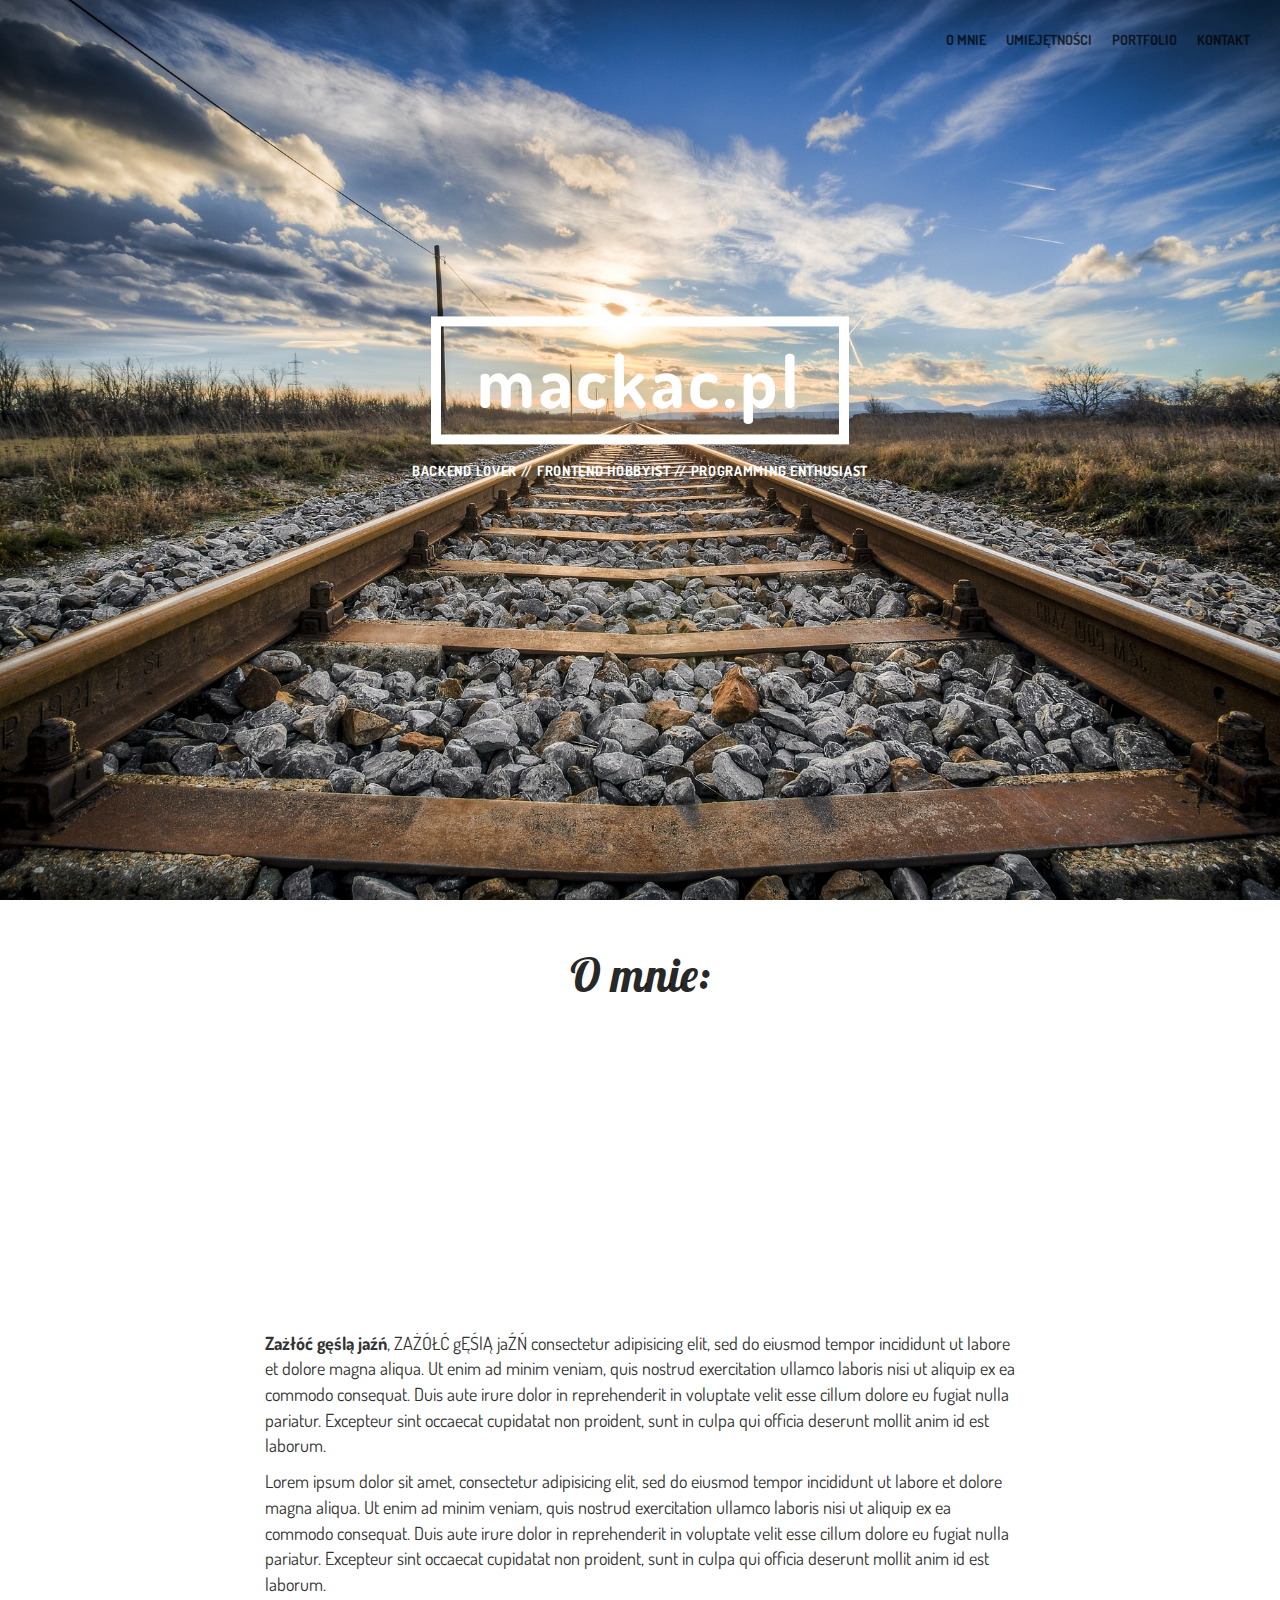
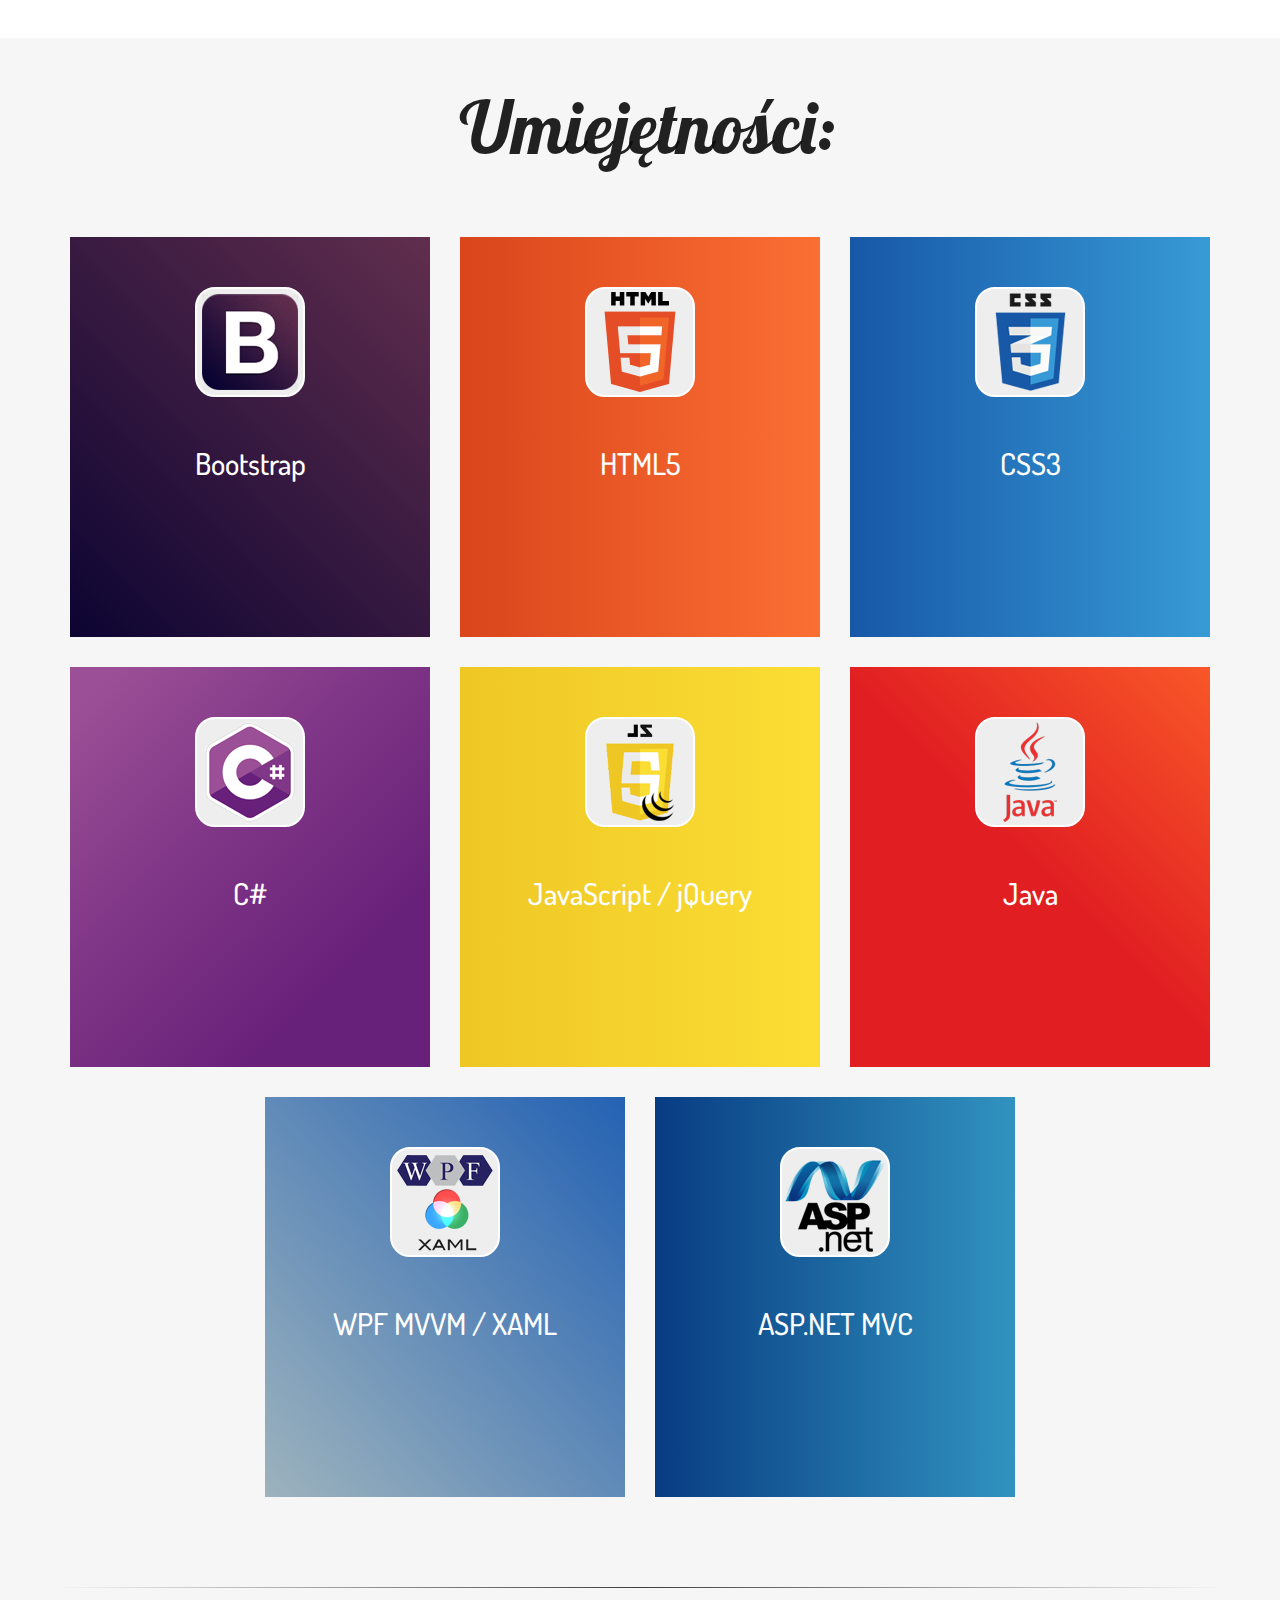
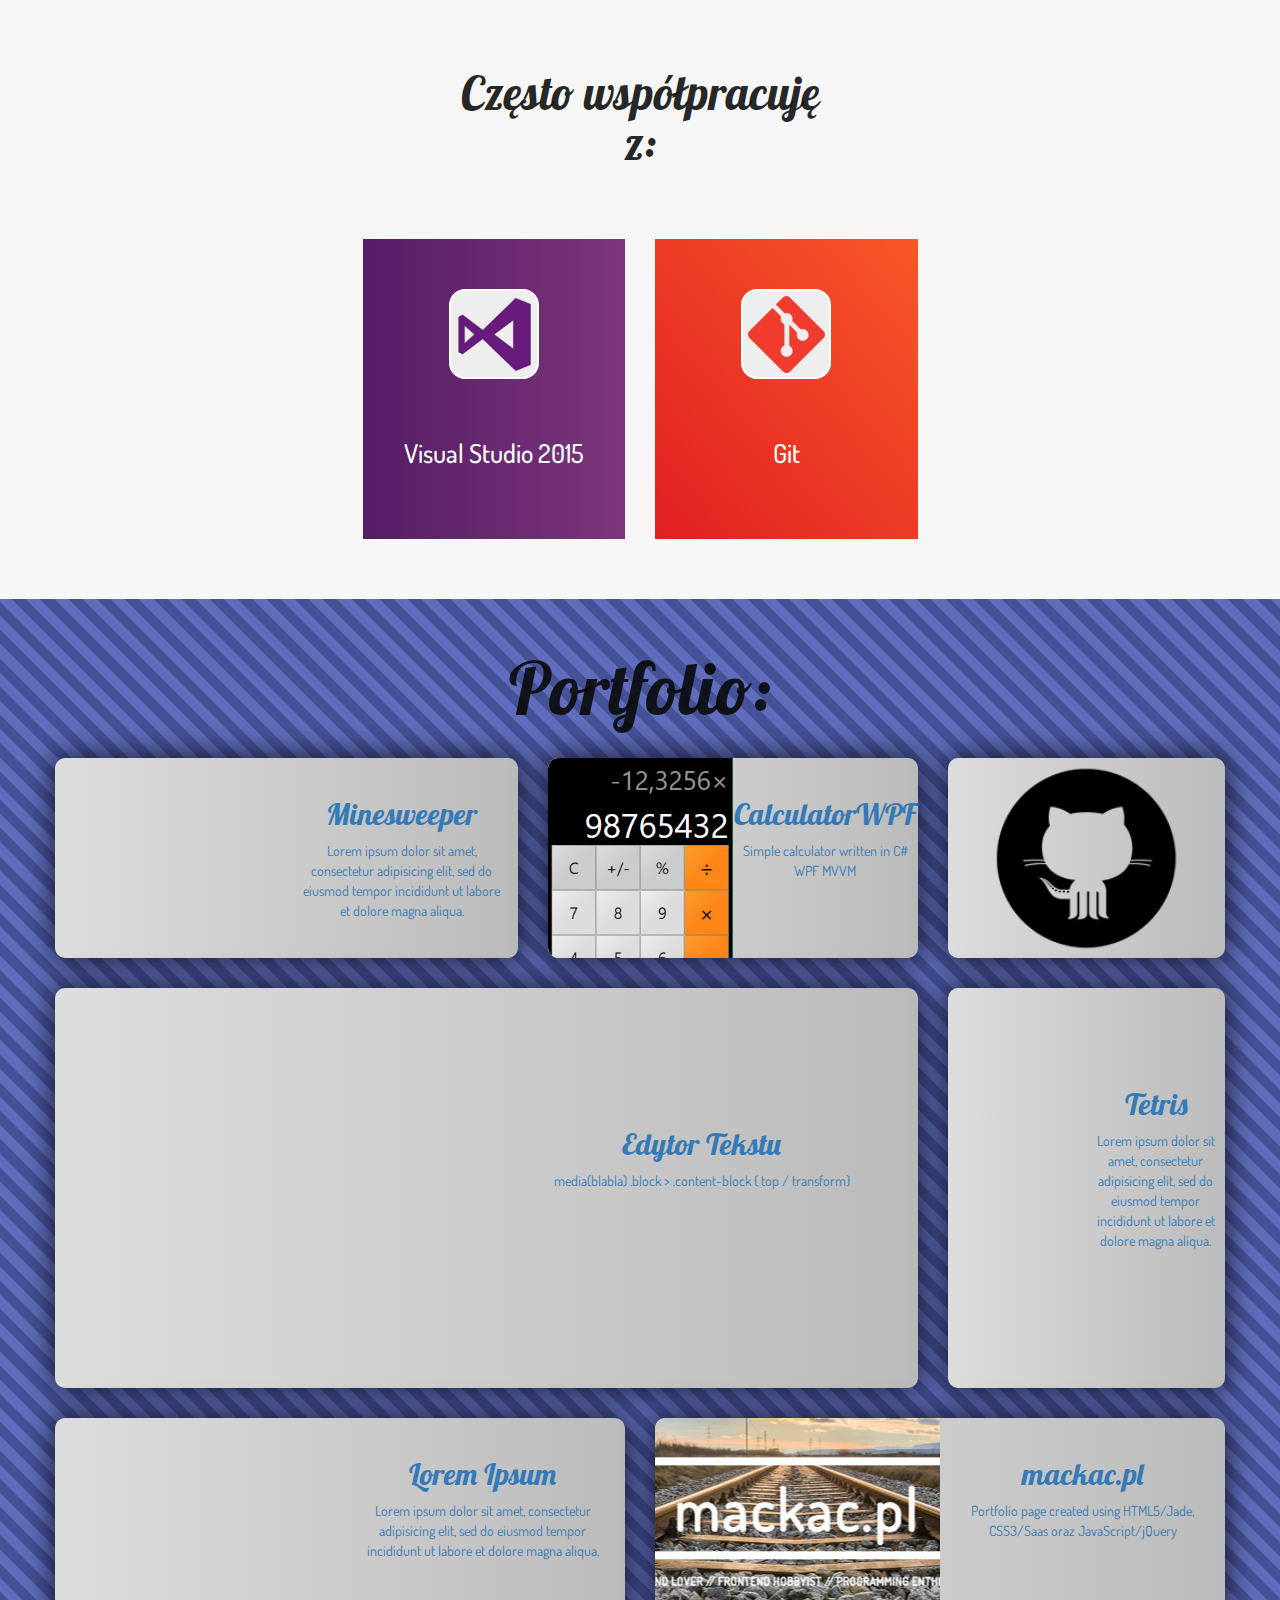
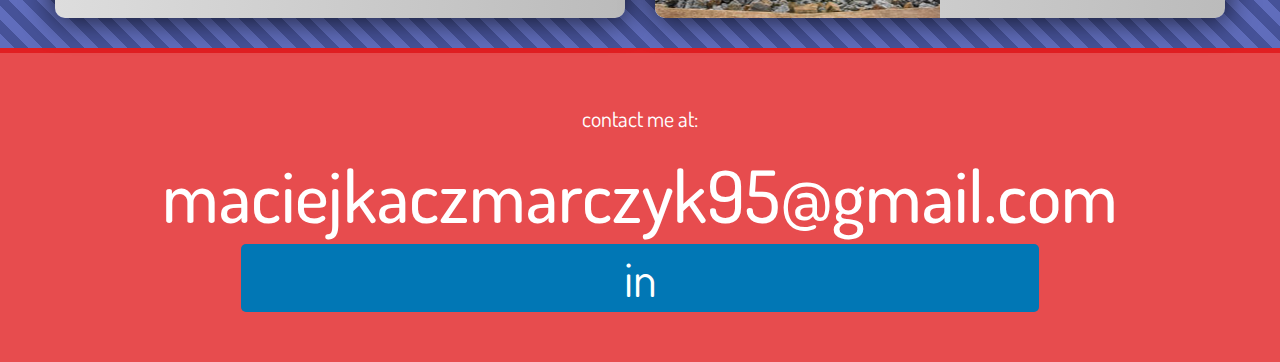
<file: index.html>
<!DOCTYPE html>
<html></html>
<head>
  <meta charset="utf-8">
  <title>mackac.pl</title>
  <meta http-equiv="X-UA-Compatible" content="IE=edge">
  <meta name="viewport" content="width=device-width, initial-scale=1.0">
  <link href="css/bootstrap.min.css" rel="stylesheet">
  <link rel="stylesheet" href="css/main.css">
  <link href="css/main.css" rel="stylesheet">
  <link href="https://fonts.googleapis.com/css?family=Dosis|Lobster&amp;subset=latin,latin-ext" rel="stylesheet" type="text/css">
  <script>
    document.write('<script src="http://' + (location.host || 'localhost').split(':')[0] + ':35729/livereload.js?snipver=1"></' + 'script>')
    
  </script>
</head>
<body>
  <!--include sections/header-section.jade-->
  <header>
    <nav><a href="">O mnie</a><a href="">Umiejętności</a><a href="">Portfolio</a><a href="">Kontakt</a></nav>
    <div class="borderkick">
      <h1><span>mackac.pl</span></h1>
      <p class="kicker">Backend lover // Frontend hobbyist // Programming enthusiast</p>
    </div>
  </header>
  <section class="about-me section-white">
    <div class="container">
      <div class="row">
        <div class="section-header">
          <h2>O mnie:</h2>
        </div>
        <div class="col-xs-12">
          <div class="img-circle img-profile"></div>
        </div>
      </div>
      <div class="row">
        <div class="col-md-8 col-md-offset-2">
          <p><b>Zażłóć gęślą jaźń</b>, ZAŻÓŁĆ gĘŚlĄ jaŹŃ consectetur adipisicing elit, sed do eiusmod tempor incididunt ut labore et dolore magna aliqua. Ut enim ad minim veniam, quis nostrud exercitation ullamco laboris nisi ut aliquip ex ea commodo consequat. Duis aute irure dolor in reprehenderit in voluptate velit esse cillum dolore eu fugiat nulla pariatur. Excepteur sint occaecat cupidatat non proident, sunt in culpa qui officia deserunt mollit anim id est laborum.</p>
          <p>Lorem ipsum dolor sit amet, consectetur adipisicing elit, sed do eiusmod tempor incididunt ut labore et dolore magna aliqua. Ut enim ad minim veniam, quis nostrud exercitation ullamco laboris nisi ut aliquip ex ea commodo consequat. Duis aute irure dolor in reprehenderit in voluptate velit esse cillum dolore eu fugiat nulla pariatur. Excepteur sint occaecat cupidatat non proident, sunt in culpa qui officia deserunt mollit anim id est laborum.</p>
        </div>
      </div>
    </div>
  </section>
  <section class="section-gray">
    <div class="container">
      <div class="row">
        <div class="section-header">
          <div class="col-md-4 col-md-offset-4">
            <h1>Umiejętności:</h1>
          </div>
        </div>
      </div>
    </div>
  </section>
  <section class="no-pad-bottom section-gray">
    <div class="container">
      <div class="row">
        <div class="col-lg-4">
          <div class="skill skill-bootsrap">
            <div class="logo-100x100 logo-bootstrap"></div>
            <div class="skill-header">
              <h3>Bootstrap</h3>
            </div>
            <div class="progressbar">
              <div class="progres percent-80"></div>
            </div>
          </div>
        </div>
        <div class="col-lg-4">
          <div class="skill skill-html5">
            <div class="logo-100x100 logo-html5"></div>
            <div class="skill-header">
              <h3>HTML5</h3>
            </div>
            <div class="progressbar">
              <div class="progres percent-80"></div>
            </div>
          </div>
        </div>
        <div class="col-lg-4">
          <div class="skill skill-css3">
            <div class="logo-100x100 logo-css3"></div>
            <div class="skill-header">
              <h3>CSS3</h3>
            </div>
            <div class="progressbar">
              <div class="progres percent-80"></div>
            </div>
          </div>
        </div>
      </div>
      <div class="row">
        <div class="col-lg-4">
          <div class="skill skill-c_sharp">
            <div class="logo-100x100 logo-c_sharp"></div>
            <div class="skill-header">
              <h3>C#</h3>
            </div>
            <div class="progressbar">
              <div class="progres percent-60"></div>
            </div>
          </div>
        </div>
        <div class="col-lg-4">
          <div class="skill skill-js">
            <div class="logo-100x100 logo-js"></div>
            <div class="skill-header">
              <h3>JavaScript / jQuery</h3>
            </div>
            <div class="progressbar">
              <div class="progres percent-40"></div>
            </div>
          </div>
        </div>
        <div class="col-lg-4">
          <div class="skill skill-java">
            <div class="logo-100x100 logo-java"></div>
            <div class="skill-header">
              <h3>Java</h3>
            </div>
            <div class="progressbar">
              <div class="progres percent-40"></div>
            </div>
          </div>
        </div>
      </div>
      <div class="row">
        <div class="col-lg-4 col-lg-offset-2">
          <div class="skill skill-wpf">
            <div class="logo-100x100 logo-wpf"></div>
            <div class="skill-header">
              <h3>WPF MVVM / XAML</h3>
            </div>
            <div class="progressbar">
              <div class="progres percent-40"></div>
            </div>
          </div>
        </div>
        <div class="col-lg-4">
          <div class="skill skill-asp">
            <div class="logo-100x100 logo-asp"></div>
            <div class="skill-header">
              <h3>ASP.NET MVC</h3>
            </div>
            <div class="progressbar">
              <div class="progres percent-20"></div>
            </div>
          </div>
        </div>
      </div>
    </div>
  </section>
  <section class="no-pad-top section-gray">
    <div class="container">
      <div class="row">
        <hr style="margin:60px 0;">
        <div class="section-header">
          <div class="col-md-4 col-md-offset-4">
            <h2>Często współpracuję z:</h2>
          </div>
        </div>
      </div>
    </div>
  </section>
  <section class="section-gray">
    <div class="container">
      <div class="row">
        <div class="col-md-3 col-md-offset-3">
          <div class="env env-vs">
            <div class="logo-80x80 logo-vs"></div>
            <div class="env-header">
              <h4>Visual Studio 2015</h4>
            </div>
          </div>
        </div>
        <div class="col-md-3">
          <div class="env env-git">
            <div class="logo-80x80 logo-git"></div>
            <div class="env-header">
              <h4>Git</h4>
            </div>
          </div>
        </div>
      </div>
    </div>
  </section>
  <section class="portfolio-section">
    <div class="container">
      <div class="row">
        <div class="section-header">
          <h1>Portfolio:</h1>
        </div><a href="javascript:void(0)" target="_blank" class="block block_1">
          <div class="img-block app-1-bckgrnd"></div>
          <div class="content-block">
            <h3>Minesweeper</h3>
            <p>Lorem ipsum dolor sit amet, consectetur adipisicing elit, sed do eiusmod tempor incididunt ut labore et dolore magna aliqua.</p>
          </div></a><a href="https://github.com/niedzielnyaniol/CalculatorWPF" target="_blank" class="block block_2">
          <div class="img-block app-2-bckgrnd"></div>
          <div class="content-block">
            <h3>CalculatorWPF</h3>
            <p>Simple calculator written in C# WPF MVVM</p>
          </div></a><a href="https://github.com/niedzielnyaniol" target="_blank" class="block block_3">
          <div class="img-block app-3-bckgrnd"></div></a><a href="javascript:void(0)" target="_blank" class="block block_4">
          <div class="img-block app-4-bckgrnd"></div>
          <div class="content-block">
            <h3>Edytor Tekstu</h3>
            <p>media(blabla) .block > .content-block { top / transform}</p>
          </div></a><a href="javascript:void(0)" target="_blank" class="block block_5">
          <div class="img-block app-5-bckgrnd"></div>
          <div class="content-block">
            <h3>Tetris</h3>
            <p>Lorem ipsum dolor sit amet, consectetur adipisicing elit, sed do eiusmod tempor incididunt ut labore et dolore magna aliqua.</p>
          </div></a><a href="javascript:void(0)" target="_blank" class="block block_6">
          <div class="img-block app-6-bckgrnd"></div>
          <div class="content-block">
            <h3>Lorem Ipsum</h3>
            <p>Lorem ipsum dolor sit amet, consectetur adipisicing elit, sed do eiusmod tempor incididunt ut labore et dolore magna aliqua.</p>
          </div></a><a href="https://github.com/niedzielnyaniol/mackac.pl" target="_blank" class="block block_7">
          <div class="img-block app-7-bckgrnd"></div>
          <div class="content-block">
            <h3>mackac.pl</h3>
            <p>Portfolio page created using HTML5/Jade, CSS3/Saas oraz JavaScript/jQuery</p>
          </div></a>
      </div>
    </div>
  </section>
  <section class="footer-section">
    <div class="container">
      <div class="row">
        <div class="col-xs-12">
          <p>contact me at:</p>
          <h1><a href="mailto:maciejkaczmarczyk95@gmail.com" class="hidden-xs">maciejkaczmarczyk95@gmail.com</a><a href="mailto:maciejkaczmarczyk@gmail.com" class="visible-xs-block">maciejkaczmarczyk@<br />gmail.com</a></h1><a href="https://www.linkedin.com/in/maciej-kaczmarczyk-b27002125" target="_blank" class="linkedin">in</a>
        </div>
      </div>
    </div>
  </section>
  <script src="https://ajax.googleapis.com/ajax/libs/jquery/1.11.1/jquery.min.js"></script>
  <script src="js/bootstrap.min.js" type="text/javascript"></script>
  <script src="js/smoothScroll.js"></script>
  <script src="js/scripts.js"></script>
</body>
</file>
<file: css/main.css>
/* line 1, ../sass/base/_base.scss */
body {
  font-family: "Dosis", sans-serif;
}

/* line 5, ../sass/base/_base.scss */
h1 {
  font-size: 72px;
}

/* line 9, ../sass/base/_base.scss */
h2 {
  font-size: 46px;
}

/* line 13, ../sass/base/_base.scss */
h3 {
  font-size: 30px;
}

/* line 17, ../sass/base/_base.scss */
h4 {
  font-size: 26px;
}

/* line 21, ../sass/base/_base.scss */
hr {
  border: 0;
  height: 1px;
  background-image: linear-gradient(to right, rgba(0, 0, 0, 0), rgba(0, 0, 0, 0.75), rgba(0, 0, 0, 0));
}

/* line 27, ../sass/base/_base.scss */
a {
  text-decoration: none;
}

/* line 31, ../sass/base/_base.scss */
.section-header {
  text-align: center;
  font-family: "Lobster", cursive;
  margin-bottom: 30px;
  margin-top: 0;
  color: rgba(10, 10, 10, 0.9);
}

@media (max-width: 767px) {
  /* line 40, ../sass/base/_base.scss */
  h1 {
    font-size: 40px;
  }
}
/* line 1, ../sass/components/_blocks.scss */
.block {
  background: #ccc;
  background: -webkit-linear-gradient(90deg, #ddd, #bbb);
  background: -o-linear-gradient(90deg, #ddd, #bbb);
  background: -moz-linear-gradient(90deg, #ddd, #bbb);
  background: linear-gradient(90deg, #dddddd, #bbbbbb);
  position: relative;
  -moz-border-radius: 10px;
  -webkit-border-radius: 10px;
  border-radius: 10px;
  float: left;
  -moz-box-shadow: 0px 0px 30px 2px rgba(0, 0, 0, 0.75);
  -webkit-box-shadow: 0px 0px 30px 2px rgba(0, 0, 0, 0.75);
  box-shadow: 0px 0px 30px 2px rgba(0, 0, 0, 0.75);
  cursor: pointer;
  overflow: hidden;
}

/* line 15, ../sass/components/_blocks.scss */
.img-block {
  width: 50%;
  height: 100%;
  -moz-border-radius-topleft: 10px;
  -webkit-border-top-left-radius: 10px;
  border-top-left-radius: 10px;
  -moz-border-radius-bottomleft: 10px;
  -webkit-border-bottom-left-radius: 10px;
  border-bottom-left-radius: 10px;
  float: left;
}

/* line 23, ../sass/components/_blocks.scss */
.content-block {
  float: left;
  width: 50%;
  height: 100%;
  position: absolute;
  top: 50%;
  right: 0;
  transform: translateY(-40%);
}
/* line 32, ../sass/components/_blocks.scss */
.content-block h3 {
  text-align: center;
  font-size: 30px;
  font-family: "Lobster", cursive;
}
/* line 39, ../sass/components/_blocks.scss */
.content-block p {
  font-family: "Dosis", sans-serif;
  text-align: justify;
  width: 90%;
  margin-left: auto;
  margin-right: auto;
  text-align: center;
}

@media (min-width: 1200px) {
  /* line 56, ../sass/components/_blocks.scss */
  .block_1 {
    margin-right: 30px;
    margin-bottom: 30px;
    height: 200px;
    width: 462.5px;
  }

  /* line 63, ../sass/components/_blocks.scss */
  .block_2 {
    margin-right: 30px;
    margin-bottom: 30px;
    height: 200px;
    width: 370px;
  }

  /* line 70, ../sass/components/_blocks.scss */
  .block_3 {
    height: 200px;
    margin-bottom: 30px;
    width: 277.5px;
  }
  /* line 75, ../sass/components/_blocks.scss */
  .block_3 .app-3-bckgrnd {
    background-image: url("../img/github-logo-sm.png");
    background-repeat: no-repeat;
    background-attachment: local;
    background-size: 80%;
    background-position: center;
    width: 100%;
  }

  /* line 85, ../sass/components/_blocks.scss */
  .block_4 {
    margin-right: 30px;
    margin-bottom: 30px;
    height: 400px;
    width: 862.5px;
  }
  /* line 91, ../sass/components/_blocks.scss */
  .block_4 .content-block {
    top: 50%;
    right: 0;
    transform: translateY(-20%);
  }

  /* line 98, ../sass/components/_blocks.scss */
  .block_5 {
    height: 400px;
    margin-bottom: 30px;
    width: 277.5px;
  }
  /* line 103, ../sass/components/_blocks.scss */
  .block_5 .content-block {
    top: 50%;
    right: 0;
    transform: translateY(-30%);
  }

  /* line 110, ../sass/components/_blocks.scss */
  .block_6 {
    height: 200px;
    margin-right: 30px;
    width: 570px;
  }

  /* line 116, ../sass/components/_blocks.scss */
  .block_7 {
    height: 200px;
    width: 570px;
  }
}
@media (min-width: 992px) and (max-width: 1199px) {
  /* line 128, ../sass/components/_blocks.scss */
  .block_1 {
    margin-right: 20px;
    margin-bottom: 20px;
    height: 165px;
    width: 387.5px;
  }

  /* line 135, ../sass/components/_blocks.scss */
  .block_2 {
    margin-right: 20px;
    margin-bottom: 20px;
    height: 165px;
    width: 310px;
  }

  /* line 142, ../sass/components/_blocks.scss */
  .block_3 {
    height: 165px;
    margin-bottom: 20px;
    width: 232.5px;
  }
  /* line 147, ../sass/components/_blocks.scss */
  .block_3 .app-3-bckgrnd {
    background-image: url("../img/github-logo-sm.png");
    background-repeat: no-repeat;
    background-attachment: local;
    background-size: 80%;
    background-position: center;
    width: 100%;
  }

  /* line 157, ../sass/components/_blocks.scss */
  .block_4 {
    margin-right: 20px;
    margin-bottom: 20px;
    height: 330px;
    width: 716.5px;
  }

  /* line 164, ../sass/components/_blocks.scss */
  .block_5 {
    height: 330px;
    margin-bottom: 20px;
    width: 233.5px;
  }

  /* line 170, ../sass/components/_blocks.scss */
  .block_6 {
    height: 165px;
    margin-right: 20px;
    width: 475px;
  }

  /* line 176, ../sass/components/_blocks.scss */
  .block_7 {
    height: 165px;
    width: 475px;
  }
}
@media (min-width: 768px) and (max-width: 991px) {
  /* line 188, ../sass/components/_blocks.scss */
  .block_1 {
    margin-right: 20px;
    margin-bottom: 20px;
    height: 165px;
    width: 405.55556px;
  }

  /* line 195, ../sass/components/_blocks.scss */
  .block_2 {
    margin-bottom: 20px;
    height: 165px;
    width: 324.44444px;
  }

  /* line 201, ../sass/components/_blocks.scss */
  .block_3 {
    height: 165px;
    margin-bottom: 20px;
    width: 750px;
  }
  /* line 206, ../sass/components/_blocks.scss */
  .block_3 .app-3-bckgrnd {
    background-image: url("../img/github-logo-lg.png");
    background-repeat: no-repeat;
    background-attachment: local;
    background-size: 80%;
    background-position: center;
    width: 100%;
  }

  /* line 216, ../sass/components/_blocks.scss */
  .block_4 {
    margin-bottom: 20px;
    height: 330px;
    width: 750px;
  }

  /* line 222, ../sass/components/_blocks.scss */
  .block_5 {
    height: 350px;
    margin-bottom: 20px;
    margin-right: 20px;
    width: 243.33333px;
  }

  /* line 229, ../sass/components/_blocks.scss */
  .block_6 {
    height: 165px;
    margin-bottom: 20px;
    width: 486.66667px;
  }

  /* line 235, ../sass/components/_blocks.scss */
  .block_7 {
    height: 165px;
    width: 486.66667px;
  }
}
@media (max-width: 767px) {
  /* line 255, ../sass/components/_blocks.scss */
  .block_1, .block_2, .block_3, .block_4, .block_5, .block_6, .block_7 {
    position: relative;
    width: 90%;
    left: 50%;
    -webkit-transform: translate(-50%);
    transform: translate(-50%);
  }

  /* line 263, ../sass/components/_blocks.scss */
  .block_1 {
    height: 200px;
  }

  /* line 267, ../sass/components/_blocks.scss */
  .block_2 {
    height: 200px;
    top: 20px;
  }

  /* line 272, ../sass/components/_blocks.scss */
  .block_3 {
    height: 200px;
    top: 40px;
  }
  /* line 276, ../sass/components/_blocks.scss */
  .block_3 .app-3-bckgrnd {
    background: url("../img/github-logo-lg.png");
    background-repeat: no-repeat;
    background-attachment: local;
    background-size: 100%;
    background-position: center;
    width: 100%;
  }

  /* line 286, ../sass/components/_blocks.scss */
  .block_4 {
    height: 200px;
    top: 60px;
  }

  /* line 291, ../sass/components/_blocks.scss */
  .block_5 {
    height: 200px;
    top: 80px;
  }

  /* line 296, ../sass/components/_blocks.scss */
  .block_6 {
    height: 200px;
    top: 100px;
  }

  /* line 301, ../sass/components/_blocks.scss */
  .block_7 {
    height: 200px;
    top: 120px;
  }
}
/* line 1, ../sass/components/_sections.scss */
section {
  padding: 30px 0;
}

/* line 5, ../sass/components/_sections.scss */
.section-gray {
  background: rgba(238, 238, 238, 0.5);
}

/* line 9, ../sass/components/_sections.scss */
.section-white {
  background: #fff;
}

/* line 13, ../sass/components/_sections.scss */
.no-pad-top {
  padding-top: 0;
}

/* line 17, ../sass/components/_sections.scss */
.no-pad-bottom {
  padding-bottom: 0;
}

/* line 1, ../sass/components/_bootstrap-extentions.scss */
.no-pads-left, .no-pads {
  padding-left: 0 !important;
}

/* line 5, ../sass/components/_bootstrap-extentions.scss */
.no-pads-right, .no-pads {
  padding-right: 0 !important;
}

/* line 2, ../sass/components/_animations.scss */
.block:hover .img-block {
  animation: blur-effect 300ms ease-in-out forwards;
  -webkit-animation: blur-effect 300ms ease-in-out forwards;
}

@keyframes blur-effect {
  0% {
    -webkit-filter: blur(0);
    -moz-filter: blur(0);
    -o-filter: blur(0);
    -ms-filter: blur(0);
    filter: blur(0);
    transform: rotate(0) scale(1);
  }
  100% {
    -webkit-filter: blur(3px);
    filter: blur(3px);
    -moz-transform: rotate(0) scale(1.05);
    -ms-transform: rotate(0) scale(1.05);
    -webkit-transform: rotate(0) scale(1.05);
    transform: rotate(0) scale(1.05);
  }
}
/* line 23, ../sass/components/_animations.scss */
.percent-100-animation {
  animation: percent-100-animation 1s ease-in-out forwards, 200ms;
  -webkit-animation: percent-100-animation 1s ease-in-out forwards, 200ms;
}

@keyframes percent-100-animation {
  0% {
    width: 0%;
  }
  100% {
    width: 100%;
  }
}
/* line 37, ../sass/components/_animations.scss */
.percent-80-animation {
  animation: percent-80-animation 1s ease-in-out forwards 200ms;
  -webkit-animation: percent-80-animation 1s ease-in-out forwards 200ms;
}

@keyframes percent-80-animation {
  0% {
    width: 0%;
  }
  70% {
    width: 90%;
  }
  100% {
    width: 80%;
  }
}
/* line 54, ../sass/components/_animations.scss */
.percent-60-animation {
  animation: percent-60-animation 1s ease-in-out forwards 200ms;
  -webkit-animation: percent-60-animation 1s ease-in-out forwards 200ms;
}

@keyframes percent-60-animation {
  0% {
    width: 0%;
  }
  70% {
    width: 70%;
  }
  100% {
    width: 60%;
  }
}
/* line 71, ../sass/components/_animations.scss */
.percent-40-animation {
  animation: percent-40-animation 1s ease-in-out forwards 200ms;
  -webkit-animation: percent-40-animation 1s ease-in-out forwards 200ms;
}

@keyframes percent-40-animation {
  0% {
    width: 0%;
  }
  70% {
    width: 50%;
  }
  100% {
    width: 40%;
  }
}
/* line 88, ../sass/components/_animations.scss */
.percent-20-animation {
  animation: percent-20-animation 1s ease-in-out forwards 200ms;
  -webkit-animation: percent-20-animation 1s ease-in-out forwards 200ms;
}

@keyframes percent-20-animation {
  0% {
    width: 0%;
  }
  70% {
    width: 30%;
  }
  100% {
    width: 20%;
  }
}
/* line 106, ../sass/components/_animations.scss */
.env-logo-animation {
  animation: env-logo-animation 1s ease-in-out forwards;
  -webkit-animation: env-logo-animation 1s ease-in-out forwards;
}

@keyframes env-logo-animation {
  0% {
    transform: rotateY(0);
  }
  100% {
    transform: rotateY(360deg);
  }
}
/* line 1, ../sass/components/_logos.scss */
.logo-bootstrap {
  background: #eee url("../img/bootstrap-logo.png");
}

/* line 5, ../sass/components/_logos.scss */
.logo-html5 {
  background: #eee url("../img/html5-logo.png");
}

/* line 9, ../sass/components/_logos.scss */
.logo-css3 {
  background: #eee url("../img/css3-logo.png");
}

/* line 13, ../sass/components/_logos.scss */
.logo-c_sharp {
  background: #eee url("../img/c_sharp-logo.png");
}

/* line 17, ../sass/components/_logos.scss */
.logo-js {
  background: #eee url("../img/js-logo.png");
}

/* line 21, ../sass/components/_logos.scss */
.logo-java {
  background: #eee url("../img/java-logo.png");
}

/* line 25, ../sass/components/_logos.scss */
.logo-wpf {
  background: #eee url("../img/wpf-logo.png");
}

/* line 29, ../sass/components/_logos.scss */
.logo-asp {
  background: #eee url("../img/asp-logo.png");
}

/* line 33, ../sass/components/_logos.scss */
.logo-vs {
  background: #eee url("../img/visual-studio-logo.png");
}

/* line 37, ../sass/components/_logos.scss */
.logo-git {
  background: #eee url("../img/git-logo.png");
}

/* line 41, ../sass/components/_logos.scss */
.logo-80x80 {
  width: 90px;
  height: 90px;
  background-position: center;
  background-repeat: no-repeat;
  border-radius: 16px;
  margin: 0 auto;
  border: 2px solid #fff;
}

/* line 51, ../sass/components/_logos.scss */
.logo-100x100 {
  width: 110px;
  height: 110px;
  background-position: center;
  background-repeat: no-repeat;
  border-radius: 20px;
  margin: 0 auto;
  border: 2px solid #fff;
}

/* line 1, ../sass/layouts/_portfolio.scss */
.portfolio-section {
  position: relative;
  background: repeating-linear-gradient(45deg, #606dbc, #606dbc 10px, #465298 10px, #465298 20px);
}

@media (max-width: 767px) {
  /* line 14, ../sass/layouts/_portfolio.scss */
  .portfolio-section {
    height: 1710px;
    position: relative;
    background: repeating-linear-gradient(45deg, #606dbc, #606dbc 10px, #465298 10px, #465298 20px);
  }
}
/* line 29, ../sass/layouts/_portfolio.scss */
.app-1-bckgrnd {
  background: url("http://www.1800pocketpc.com/wp-content/uploads/2008/09/minesweeper.jpg");
}

/* line 33, ../sass/layouts/_portfolio.scss */
.app-2-bckgrnd {
  background: url("../img/calculator-app.jpg");
  background-position: center top;
  -webkit-background-size: cover;
  -moz-background-size: cover;
  -o-background-size: cover;
  background-size: cover;
}

/* line 42, ../sass/layouts/_portfolio.scss */
.app-4-bckgrnd {
  background: url("http://userguide.protoshare.com/wp-content/uploads/2012/03/rich-text-editor.png");
}

/* line 46, ../sass/layouts/_portfolio.scss */
.app-5-bckgrnd {
  background: url("https://www.geekup.pl/userdata/gfx/d016da346105028a9997dc9829badd47.jpg");
}

/* line 50, ../sass/layouts/_portfolio.scss */
.app-6-bckgrnd {
  background: url("http://miodysowa.pl/images/mainpic.jpg");
}

/* line 54, ../sass/layouts/_portfolio.scss */
.app-7-bckgrnd {
  background: url("../img/mackac-webpage.jpg");
  background-position: center top;
  -webkit-background-size: cover;
  -moz-background-size: cover;
  -o-background-size: cover;
  background-size: cover;
}

/* line 1, ../sass/layouts/_skills.scss */
.env {
  height: 300px;
  padding: 50px 20px;
  margin-bottom: 30px;
}

/* line 7, ../sass/layouts/_skills.scss */
.env-header {
  text-align: center;
  color: #fff;
  padding: 50px 0;
}

/* line 13, ../sass/layouts/_skills.scss */
.skill {
  height: 400px;
  padding: 50px 30px;
  margin-bottom: 30px;
}

/* line 19, ../sass/layouts/_skills.scss */
.skill-header {
  text-align: center;
  color: #fff;
  padding: 30px 0;
}

/* line 25, ../sass/layouts/_skills.scss */
.progressbar {
  width: 100%;
  height: 50px;
  -moz-border-radius: 25px;
  -webkit-border-radius: 25px;
  border-radius: 25px;
  border: 2px solid #eee;
  background: rgba(221, 221, 221, 0.8);
  padding: 6px;
  display: none;
}

/* line 35, ../sass/layouts/_skills.scss */
.progres {
  width: 0%;
  height: 100%;
  border-radius: 19px;
}

/* line 41, ../sass/layouts/_skills.scss */
.env-git {
  *zoom: 1;
  filter: progid:DXImageTransform.Microsoft.gradient(gradientType=1, startColorstr='#FFE11F22', endColorstr='#FFF85728');
  background-image: url('[data-uri]');
  background-size: 100%;
  background-image: -webkit-gradient(linear, 0% 100%, 100% 0%, color-stop(0%, #e11f22), color-stop(100%, #f85728));
  background-image: -moz-linear-gradient(left bottom, #e11f22 0%, #f85728 100%);
  background-image: -webkit-linear-gradient(left bottom, #e11f22 0%, #f85728 100%);
  background-image: linear-gradient(to right top, #e11f22 0%, #f85728 100%);
}

/* line 46, ../sass/layouts/_skills.scss */
.env-vs {
  background-color: #541d66;
  *zoom: 1;
  filter: progid:DXImageTransform.Microsoft.gradient(gradientType=1, startColorstr='#FF541D66', endColorstr='#FF7C357A');
  background-image: url('[data-uri]');
  background-size: 100%;
  background-image: -webkit-gradient(linear, 0% 50%, 100% 50%, color-stop(0%, #541d66), color-stop(100%, #7c357a));
  background-image: -moz-linear-gradient(left, #541d66 0%, #7c357a 100%);
  background-image: -webkit-linear-gradient(left, #541d66 0%, #7c357a 100%);
  background-image: linear-gradient(to right, #541d66 0%, #7c357a 100%);
}

/* line 52, ../sass/layouts/_skills.scss */
.skill-asp {
  background-color: #083c82;
  *zoom: 1;
  filter: progid:DXImageTransform.Microsoft.gradient(gradientType=1, startColorstr='#FF083C82', endColorstr='#FF3193C0');
  background-image: url('[data-uri]');
  background-size: 100%;
  background-image: -webkit-gradient(linear, 0% 50%, 100% 50%, color-stop(0%, #083c82), color-stop(100%, #3193c0));
  background-image: -moz-linear-gradient(left, #083c82 0%, #3193c0 100%);
  background-image: -webkit-linear-gradient(left, #083c82 0%, #3193c0 100%);
  background-image: linear-gradient(to right, #083c82 0%, #3193c0 100%);
}

/* line 58, ../sass/layouts/_skills.scss */
.skill-wpf {
  *zoom: 1;
  filter: progid:DXImageTransform.Microsoft.gradient(gradientType=1, startColorstr='#FF9DB3BD', endColorstr='#FF2462B3');
  background-image: url('[data-uri]');
  background-size: 100%;
  background-image: -webkit-gradient(linear, 0% 100%, 100% 0%, color-stop(0%, #9db3bd), color-stop(100%, #2462b3));
  background-image: -moz-linear-gradient(left bottom, #9db3bd 0%, #2462b3 100%);
  background-image: -webkit-linear-gradient(left bottom, #9db3bd 0%, #2462b3 100%);
  background-image: linear-gradient(to right top, #9db3bd 0%, #2462b3 100%);
}

/* line 63, ../sass/layouts/_skills.scss */
.skill-java {
  background: #e11f22;
  background: -moz-linear-gradient(45deg, #e11f22 0%, #e11f22 51%, #f85728 100%);
  background: -webkit-gradient(left bottom, right top, color-stop(0%, #e11f22), color-stop(51%, #e11f22), color-stop(100%, #f85728));
  background: -webkit-linear-gradient(45deg, #e11f22 0%, #e11f22 51%, #f85728 100%);
  background: -o-linear-gradient(45deg, #e11f22 0%, #e11f22 51%, #f85728 100%);
  background: -ms-linear-gradient(45deg, #e11f22 0%, #e11f22 51%, #f85728 100%);
  background: linear-gradient(45deg, #e11f22 0%, #e11f22 51%, #f85728 100%);
  filter: progid:DXImageTransform.Microsoft.gradient( startColorstr='#e11f22', endColorstr='#f85728', GradientType=1 );
}

/* line 74, ../sass/layouts/_skills.scss */
.skill-js {
  background-color: #efc725;
  *zoom: 1;
  filter: progid:DXImageTransform.Microsoft.gradient(gradientType=1, startColorstr='#FFEFC725', endColorstr='#FFFBDE34');
  background-image: url('[data-uri]');
  background-size: 100%;
  background-image: -webkit-gradient(linear, 0% 50%, 100% 50%, color-stop(0%, #efc725), color-stop(100%, #fbde34));
  background-image: -moz-linear-gradient(left, #efc725 0%, #fbde34 100%);
  background-image: -webkit-linear-gradient(left, #efc725 0%, #fbde34 100%);
  background-image: linear-gradient(to right, #efc725 0%, #fbde34 100%);
}

/* line 80, ../sass/layouts/_skills.scss */
.skill-c_sharp {
  background: #9b4f96;
  background: -moz-linear-gradient(-45deg, #9b4f96 0%, #9b4f96 6%, #813787 39%, #68217a 76%, #68217a 100%);
  background: -webkit-gradient(left top, right bottom, color-stop(0%, #9b4f96), color-stop(6%, #9b4f96), color-stop(39%, #813787), color-stop(76%, #68217a), color-stop(100%, #68217a));
  background: -webkit-linear-gradient(-45deg, #9b4f96 0%, #9b4f96 6%, #813787 39%, #68217a 76%, #68217a 100%);
  background: -o-linear-gradient(-45deg, #9b4f96 0%, #9b4f96 6%, #813787 39%, #68217a 76%, #68217a 100%);
  background: -ms-linear-gradient(-45deg, #9b4f96 0%, #9b4f96 6%, #813787 39%, #68217a 76%, #68217a 100%);
  background: linear-gradient(135deg, #9b4f96 0%, #9b4f96 6%, #813787 39%, #68217a 76%, #68217a 100%);
  filter: progid:DXImageTransform.Microsoft.gradient( startColorstr='#9b4f96', endColorstr='#68217a', GradientType=1 );
}

/* line 90, ../sass/layouts/_skills.scss */
.skill-bootsrap {
  background: #0c0432;
  background: -moz-linear-gradient(45deg, #0c0432 0%, #612e4e 100%);
  background: -webkit-gradient(left bottom, right top, color-stop(0%, #0c0432), color-stop(100%, #612e4e));
  background: -webkit-linear-gradient(45deg, #0c0432 0%, #612e4e 100%);
  background: -o-linear-gradient(45deg, #0c0432 0%, #612e4e 100%);
  background: -ms-linear-gradient(45deg, #0c0432 0%, #612e4e 100%);
  background: linear-gradient(45deg, #0c0432 0%, #612e4e 100%);
  filter: progid:DXImageTransform.Microsoft.gradient( startColorstr='#0c0432', endColorstr='#612e4e', GradientType=1 );
}

/* line 101, ../sass/layouts/_skills.scss */
.skill-html5 {
  background-color: #da451c;
  *zoom: 1;
  filter: progid:DXImageTransform.Microsoft.gradient(gradientType=1, startColorstr='#FFDA451C', endColorstr='#FFFB6F33');
  background-image: url('[data-uri]');
  background-size: 100%;
  background-image: -webkit-gradient(linear, 0% 50%, 100% 50%, color-stop(0%, #da451c), color-stop(100%, #fb6f33));
  background-image: -moz-linear-gradient(left, #da451c 0%, #fb6f33 100%);
  background-image: -webkit-linear-gradient(left, #da451c 0%, #fb6f33 100%);
  background-image: linear-gradient(to right, #da451c 0%, #fb6f33 100%);
}

/* line 107, ../sass/layouts/_skills.scss */
.skill-css3 {
  background-color: #1758a7;
  *zoom: 1;
  filter: progid:DXImageTransform.Microsoft.gradient(gradientType=1, startColorstr='#FF1758A7', endColorstr='#FF379AD6');
  background-image: url('[data-uri]');
  background-size: 100%;
  background-image: -webkit-gradient(linear, 0% 50%, 100% 50%, color-stop(0%, #1758a7), color-stop(100%, #379ad6));
  background-image: -moz-linear-gradient(left, #1758a7 0%, #379ad6 100%);
  background-image: -webkit-linear-gradient(left, #1758a7 0%, #379ad6 100%);
  background-image: linear-gradient(to right, #1758a7 0%, #379ad6 100%);
}

/* line 113, ../sass/layouts/_skills.scss */
.percent-20 {
  background-color: #eb4528;
  *zoom: 1;
  filter: progid:DXImageTransform.Microsoft.gradient(gradientType=1, startColorstr='#FFEB4528', endColorstr='#FFE68A27');
  background-image: url('[data-uri]');
  background-size: 100%;
  background-image: -webkit-gradient(linear, 0% 50%, 100% 50%, color-stop(0%, #eb4528), color-stop(100%, #e68a27));
  background-image: -moz-linear-gradient(left, #eb4528 0%, #e68a27 100%);
  background-image: -webkit-linear-gradient(left, #eb4528 0%, #e68a27 100%);
  background-image: linear-gradient(to right, #eb4528 0%, #e68a27 100%);
}

/* line 119, ../sass/layouts/_skills.scss */
.percent-40 {
  background-color: #eb4528;
  *zoom: 1;
  filter: progid:DXImageTransform.Microsoft.gradient(gradientType=1, startColorstr='#FFEB4528', endColorstr='#FFE6DC27');
  background-image: url('[data-uri]');
  background-size: 100%;
  background-image: -webkit-gradient(linear, 0% 50%, 100% 50%, color-stop(0%, #eb4528), color-stop(50%, #e68a27), color-stop(100%, #e6dc27));
  background-image: -moz-linear-gradient(left, #eb4528 0%, #e68a27 50%, #e6dc27 100%);
  background-image: -webkit-linear-gradient(left, #eb4528 0%, #e68a27 50%, #e6dc27 100%);
  background-image: linear-gradient(to right, #eb4528 0%, #e68a27 50%, #e6dc27 100%);
}

/* line 125, ../sass/layouts/_skills.scss */
.percent-60 {
  background-color: #eb4528;
  *zoom: 1;
  filter: progid:DXImageTransform.Microsoft.gradient(gradientType=1, startColorstr='#FFEB4528', endColorstr='#FFB9E627');
  background-image: url('[data-uri]');
  background-size: 100%;
  background-image: -webkit-gradient(linear, 0% 50%, 100% 50%, color-stop(0%, #eb4528), color-stop(33%, #e68a27), color-stop(66%, #e6dc27), color-stop(99%, #b9e627), color-stop(100%, #b9e627));
  background-image: -moz-linear-gradient(left, #eb4528 0%, #e68a27 33%, #e6dc27 66%, #b9e627 99%, #b9e627 100%);
  background-image: -webkit-linear-gradient(left, #eb4528 0%, #e68a27 33%, #e6dc27 66%, #b9e627 99%, #b9e627 100%);
  background-image: linear-gradient(to right, #eb4528 0%, #e68a27 33%, #e6dc27 66%, #b9e627 99%, #b9e627 100%);
}

/* line 131, ../sass/layouts/_skills.scss */
.percent-80 {
  background-color: #eb4528;
  *zoom: 1;
  filter: progid:DXImageTransform.Microsoft.gradient(gradientType=1, startColorstr='#FFEB4528', endColorstr='#FF67E627');
  background-image: url('[data-uri]');
  background-size: 100%;
  background-image: -webkit-gradient(linear, 0% 50%, 100% 50%, color-stop(0%, #eb4528), color-stop(25%, #e68a27), color-stop(50%, #e6dc27), color-stop(75%, #b9e627), color-stop(100%, #67e627));
  background-image: -moz-linear-gradient(left, #eb4528 0%, #e68a27 25%, #e6dc27 50%, #b9e627 75%, #67e627 100%);
  background-image: -webkit-linear-gradient(left, #eb4528 0%, #e68a27 25%, #e6dc27 50%, #b9e627 75%, #67e627 100%);
  background-image: linear-gradient(to right, #eb4528 0%, #e68a27 25%, #e6dc27 50%, #b9e627 75%, #67e627 100%);
}

/* line 137, ../sass/layouts/_skills.scss */
.percent-100 {
  background-color: #eb4528;
  *zoom: 1;
  filter: progid:DXImageTransform.Microsoft.gradient(gradientType=1, startColorstr='#FFEB4528', endColorstr='#FF00D131');
  background-image: url('[data-uri]');
  background-size: 100%;
  background-image: -webkit-gradient(linear, 0% 50%, 100% 50%, color-stop(0%, #eb4528), color-stop(20%, #e68a27), color-stop(40%, #e6dc27), color-stop(60%, #b9e627), color-stop(80%, #67e627), color-stop(100%, #00d131));
  background-image: -moz-linear-gradient(left, #eb4528 0%, #e68a27 20%, #e6dc27 40%, #b9e627 60%, #67e627 80%, #00d131 100%);
  background-image: -webkit-linear-gradient(left, #eb4528 0%, #e68a27 20%, #e6dc27 40%, #b9e627 60%, #67e627 80%, #00d131 100%);
  background-image: linear-gradient(to right, #eb4528 0%, #e68a27 20%, #e6dc27 40%, #b9e627 60%, #67e627 80%, #00d131 100%);
}

/* line 1, ../sass/layouts/_footer.scss */
.footer-section {
  font-size: 22px;
  text-align: center;
  padding: 50px 0;
  width: 100%;
  background: rgba(225, 31, 34, 0.8);
  border-top: 5px solid #e11f22;
  color: #fff;
}
/* line 10, ../sass/layouts/_footer.scss */
.footer-section a {
  color: #fff;
  text-decoration: none;
}
/* line 14, ../sass/layouts/_footer.scss */
.footer-section a:hover {
  color: #ddd;
}

/* line 20, ../sass/layouts/_footer.scss */
a.linkedin {
  font-size: 48px;
  width: 70%;
  color: #fff;
  background: #0177B5;
  margin: 0 auto !important;
  padding: 0 !important;
  display: block;
  -moz-border-radius: 5px;
  -webkit-border-radius: 5px;
  border-radius: 5px;
}
/* line 30, ../sass/layouts/_footer.scss */
a.linkedin:hover {
  background: #0066a4;
}

@media (min-width: 768px) and (max-width: 989px) {
  /* line 37, ../sass/layouts/_footer.scss */
  .footer-section h1 {
    font-size: 55px;
  }
}
@media (max-width: 767px) {
  /* line 45, ../sass/layouts/_footer.scss */
  .footer-section h1 {
    font-size: 30px;
  }
}
/* line 1, ../sass/layouts/_header.scss */
header {
  background: url("../img/header-background.jpg");
  background-position: center bottom;
  -webkit-background-size: cover;
  -moz-background-size: cover;
  -o-background-size: cover;
  background-size: cover;
  width: 100%;
  position: relative;
}
/* line 11, ../sass/layouts/_header.scss */
header .borderkick {
  position: absolute;
  top: 50%;
  left: 50%;
  transform: translate(-50%, -80%);
}
/* line 18, ../sass/layouts/_header.scss */
header nav {
  float: right;
  margin: 30px 30px 0 0;
}
/* line 23, ../sass/layouts/_header.scss */
header nav a {
  color: rgba(0, 0, 0, 0.7);
  display: inline-block;
  margin-left: 20px !important;
  font-weight: 700;
  text-transform: uppercase;
  margin: 0;
}
/* line 31, ../sass/layouts/_header.scss */
header nav a:first-child {
  margin-left: 0px;
}
/* line 35, ../sass/layouts/_header.scss */
header nav a:hover {
  color: #000;
  text-decoration: none;
}
/* line 42, ../sass/layouts/_header.scss */
header h1 {
  text-align: center;
  font-weight: 700;
  color: #fff;
  text-transform: lowercase;
  letter-spacing: 0.05em;
  margin-bottom: 20px;
  clear: both;
}
/* line 51, ../sass/layouts/_header.scss */
header h1 span {
  display: inline-block;
  padding: 0.2em 0.5em;
  border: #fff solid 10px;
}
/* line 58, ../sass/layouts/_header.scss */
header .kicker {
  color: #fff;
  text-align: center;
  font-weight: 700;
  text-transform: uppercase;
  letter-spacing: 0.05em;
  line-height: 1;
}

@media (max-width: 990px) {
  /* line 70, ../sass/layouts/_header.scss */
  header h1 span {
    border: #fff solid 5px;
  }
}
@media (min-width: 1000px) {
  /* line 76, ../sass/layouts/_header.scss */
  header {
    background-attachment: fixed;
  }
}
/* line 1, ../sass/layouts/_aboutme.scss */
.img-profile {
  width: 280px;
  height: 280px;
  display: block;
  margin: 0 auto;
  background-image: url("http://www.fillmurray.com/300/300");
  background-position: center center;
  background-repeat: no-repeat;
  margin-bottom: 20px;
}

/* line 15, ../sass/layouts/_aboutme.scss */
.about-me p {
  font-size: 18px;
}
</file>
